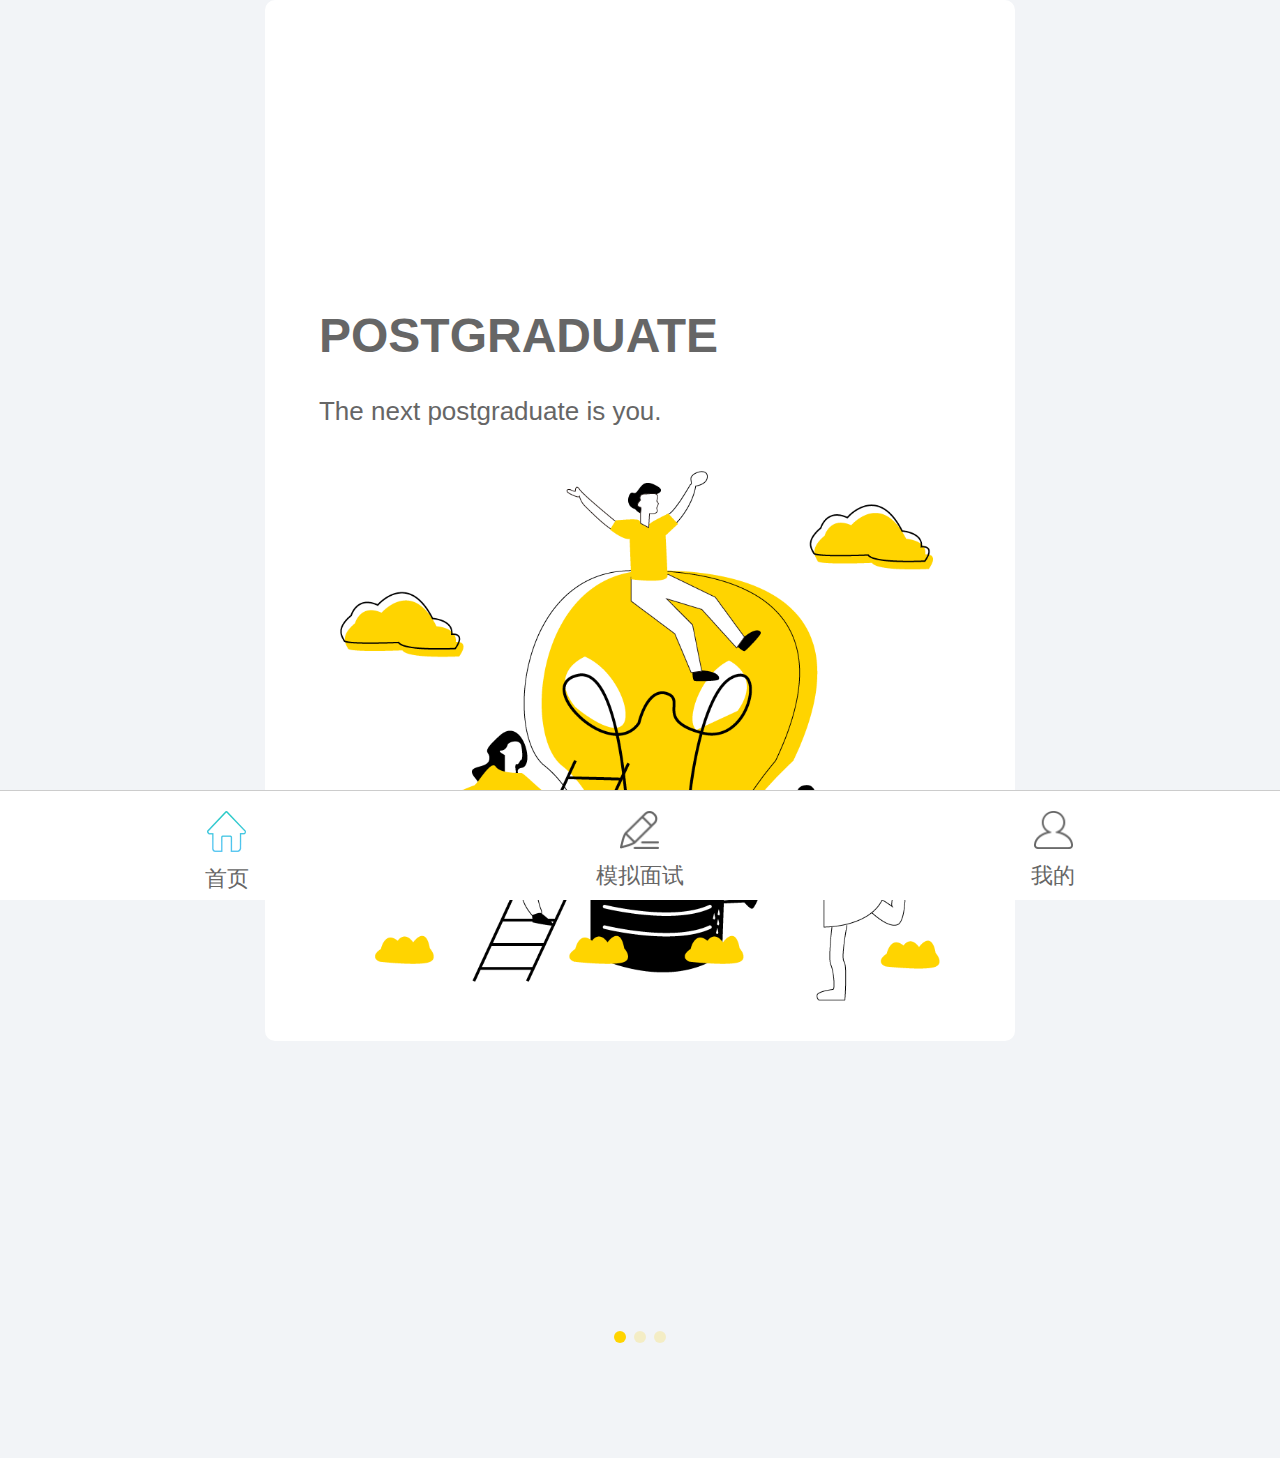
<file: index.html>
<!DOCTYPE html>
<html lang="en">
  <head>
    <meta charset="UTF-8" />
    <meta http-equiv="X-UA-Compatible" content="IE=edge" />
    <meta name="viewport" content="width=device-width, initial-scale=1.0" />
    <title>研同学</title>
    <link rel="stylesheet" href="css/normalize.css" />
    <link rel="stylesheet" href="css/swiper.min.css" />
    <link rel="stylesheet" href="css/index.css" />
  </head>
  <body>
      <!-- 学习模块轮播图 -->
      <div class="study">
        <!-- Swiper -->
        <div class="swiper mySwiper">
          <div class="swiper-wrapper">
            <div class="swiper-slide">
              <h6>POSTGRADUATE</h6>
             <p>The next postgraduate is you.</p>
              <img src="images/开屏1.png" alt=""  class="img1"/>
             
            </div>
            <div class="swiper-slide">
              <h6>ACCOMPANY</h6>
            <p>Never feel lonely during the preparation time.</p>
              <img src="images/开屏2.png" alt="" />
              
            </div>
            <div class="swiper-slide">
              <h6>STUDY</h6>
            <p>Obtain knowlwdge with efficient and delight.</p>
              <img src="images/开屏3.png" alt="" />
              <input type="button" value="进入" onclick="window.location.href='login.html'">
              
            </div>
          </div>
          <div class="swiper-pagination"></div>
        </div>
      </div>
    </section>
    <footer class="footer">
      <a href="#">
        <img src="icons/home.png" alt="">
        <p>首页</p>
      </a>
      <a href="#">
        <img src="icons/ms.png" alt="">
        <p>模拟面试</p>
      </a> 
       <a href="#">
        <img src="icons/user.png" alt="">
        <p>我的</p>
      </a>
    </footer>
    <script src="js/flexible.js"></script>
    <script src="js/swiper.min.js"></script>
    <script>
      // 第二个函数轮播图
      (function () {
        var swiper = new Swiper(".mySwiper", {
          // 一行显示的个数
          slidesPerView: 1,
          // 中间的距离
          // spaceBetween: 30,
          pagination: {
            el: ".swiper-pagination",
            clickable: true,
          },
        });
      })();
    </script>
  </body>
</html>
</file>
<file: css/index.css>
body {
  min-width: 320px;
  max-width: 750px;
  margin: 0 auto;
  background-color: #f2f4f7;
  /* 抗锯齿性，让文字现实的更加清晰 */
  -webkit-font-smoothing: antialiased;
  font: 12px/1.5 Microsoft YaHei, Heiti SC, tahoma, arial, Hiragino Sans GB,
    "\5B8B\4F53", sans-serif;
  color: #666;
  /* "\5B8B\4F53"是宋体汉字，使用了Unicode 编码来代替，这样就可以有效避免浏览器解释CSS代码时候出现乱码的问题 */
}
@media screen and (min-width: 750px) {
  html {
    font-size: 75px !important;
  }
}
a {
  text-decoration: none;
  color: #707070;
}
* {
  padding: 0;
  margin: 0;
}
.wrap {
  padding-bottom: 0.5733rem;
  background-color: #fff;
}
.study {
  position: relative;
  overflow: hidden;
  margin-bottom: 1.3333rem;
}
button {
  background-color: #ffd400;
  border: none;
  outline: none;
}
.study .swiper {
  width: 100%;
  height: 100%;
}
.study .swiper-slide {
  text-align-last: left;
  width: 3.8667rem;
  /* height: 4.5333rem; */
  text-align: center;
  font-size: 0.24rem;
  background: #fff;
  border-radius: 0.1333rem;
  /* box-shadow: 0 0px 10px #00000032; */
  /* Center slide text vertically */
  display: -webkit-box;
  display: -ms-flexbox;
  display: -webkit-flex;
  display: flex;
  flex-direction: column;
}
.study .swiper-slide img {
  width: 100%;
}
.study .swiper-slide h6 {
  font-size: 0.64rem;
  /* margin: 0.2667rem 0; */
  margin: 4rem 0 0.2667rem 0.5867rem;
  font-weight: 700;
  padding: 0 0.1333rem;
}
.study .swiper-slide p {
  font-size: 0.3467rem;
  padding: 0 0.1333rem;
  margin-left: 0.5867rem;
}
.study .swiper-slide img {
  display: block;
  width: 80%;
  /* height: 100%; */
  object-fit: cover;
  margin: 0.5333rem auto;
}
.img1 {
  margin-top: 1.3333rem;
}
.study .swiper-slide input {
  width: 8rem;
  height: 1.0667rem;
  margin: 0.5333rem auto;
  text-align-last: center;
  border-radius: 0.2667rem;
  line-height: 1.0667rem;
  font-size: 0.4267rem;
  font-weight: normal;
  background-color: #ffd400;
}
/* 小点点 */
.swiper-pagination {
  position: absolute;
  bottom: 0.1333rem;
  width: 0.2667rem;
}
.swiper-pagination-bullet {
  width: 12px;
  height: 12px;
  background-color: #ffd400;
}

/* 页脚 */
.footer {
  height: 1.4667rem;
  width: 100%;
  position: fixed;
  left: 0;
  bottom: 0;
  background-color: #fff;
  z-index: 999;
  display: flex;
  padding: 0.2667rem;
  border-top: 1px solid #ccc;
}
.footer a {
  flex: 1;
  display: flex;
  flex-direction: column;
  align-items: center;
}
.footer a img {
  width: 0.52rem;
  height: 0.5467rem;
}
.footer a p {
  font-size: 0.2933rem;
  color: #666;
  margin-top: 0.1333rem;
}
</file>
